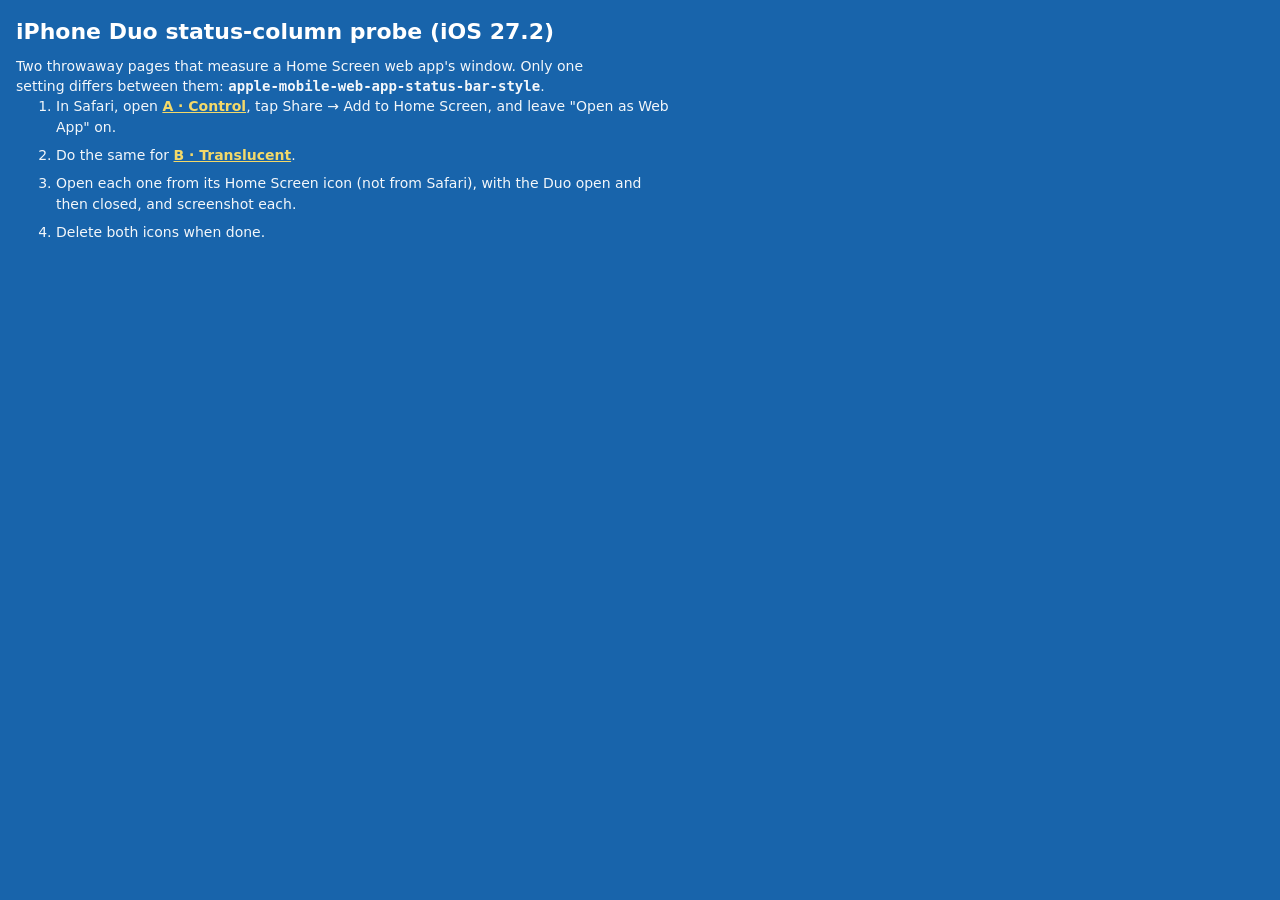
<file: index.html>
<!doctype html>
<html lang="en" data-variant="control">
  <head>
    <meta charset="utf-8" />
    <meta name="viewport" content="width=device-width, initial-scale=1, viewport-fit=cover" />
    <link rel="stylesheet" href="probe.css" />
    <title>iPhone Duo status-column probe</title>
    <style>a{color:#ffe066;font-weight:700}li{margin:0 0 8px}</style>
  </head>
  <body>
    <main>
      <p class="tag">iPhone Duo status-column probe (iOS 27.2)</p>
      <p class="key">Two throwaway pages that measure a Home Screen web app's window. Only one setting differs between them:
        <b>apple-mobile-web-app-status-bar-style</b>.</p>
      <ol class="key">
        <li>In Safari, open <a href="control/">A · Control</a>, tap Share → Add to Home Screen, and leave "Open as Web App" on.</li>
        <li>Do the same for <a href="translucent/">B · Translucent</a>.</li>
        <li>Open each one from its Home Screen icon (not from Safari), with the Duo open and then closed, and screenshot each.</li>
        <li>Delete both icons when done.</li>
      </ol>
    </main>
  </body>
</html>
</file>
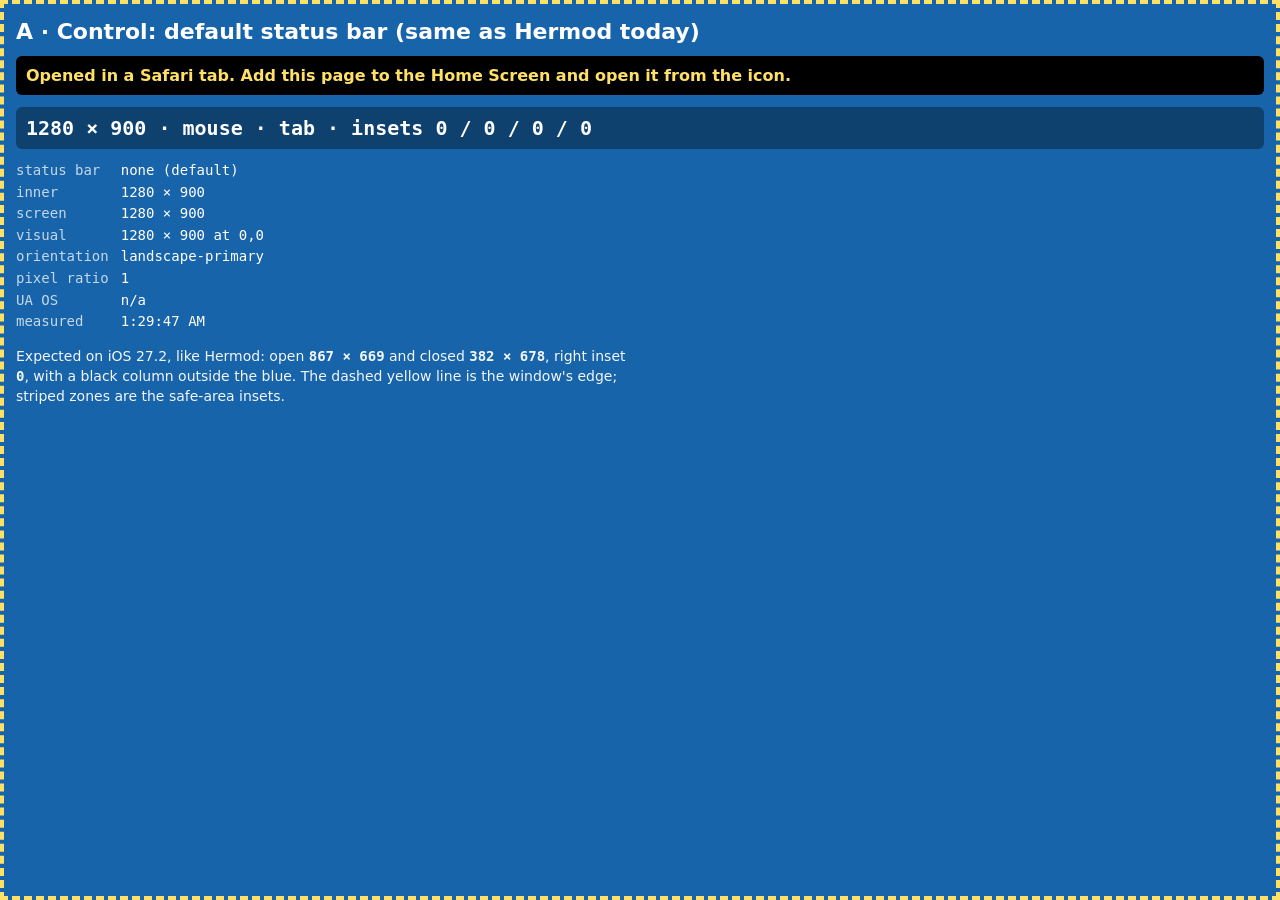
<file: control/index.html>
<!doctype html>
<html lang="en" data-variant="control">
  <head>
    <meta charset="utf-8" />
    <meta name="viewport" content="width=device-width, initial-scale=1, viewport-fit=cover" />
    <meta name="theme-color" content="#080C0F" />
    <meta name="apple-mobile-web-app-capable" content="yes" />
    <meta name="apple-mobile-web-app-title" content="Control" />
    <link rel="manifest" href="manifest.webmanifest" />
    <link rel="stylesheet" href="../probe.css" />
    <title>Duo probe A · Control</title>
  </head>
  <body>
    <div class="zone t"></div><div class="zone r"></div><div class="zone b"></div><div class="zone l"></div>
    <div class="frame"></div>
    <main>
      <p class="tag">A · Control: default status bar (same as Hermod today)</p>
      <p class="warn" id="warn" hidden>Opened in a Safari tab. Add this page to the Home Screen and open it from the icon.</p>
      <p class="line" id="line">measuring…</p>
      <dl id="details"></dl>
      <p class="key">Expected on iOS 27.2, like Hermod: open <b>867 × 669</b> and closed <b>382 × 678</b>,
        right inset <b>0</b>, with a black column outside the blue. The dashed yellow line is the window's edge;
        striped zones are the safe-area insets.</p>
    </main>
    <script src="../probe.js"></script>
  </body>
</html>
</file>
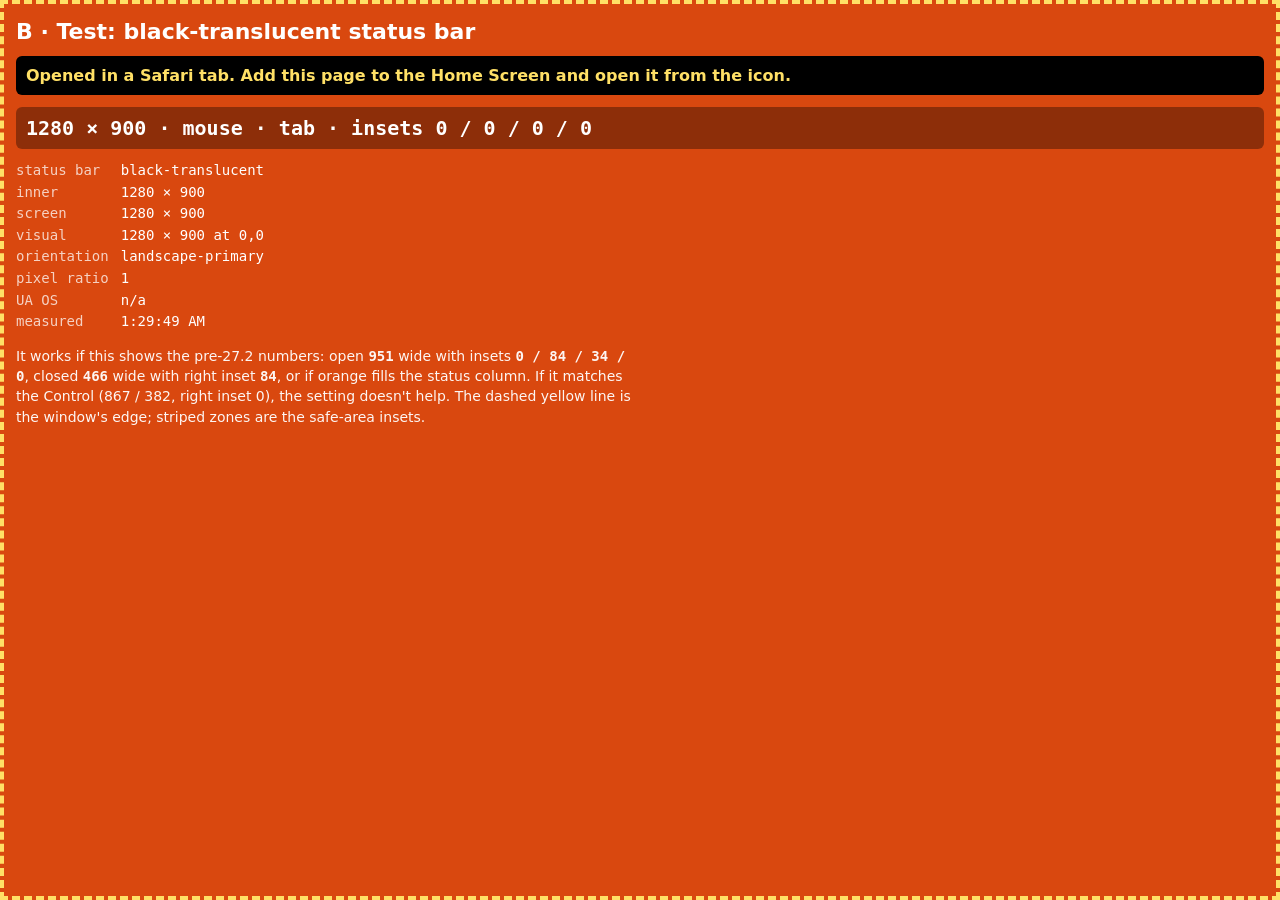
<file: translucent/index.html>
<!doctype html>
<html lang="en" data-variant="translucent">
  <head>
    <meta charset="utf-8" />
    <meta name="viewport" content="width=device-width, initial-scale=1, viewport-fit=cover" />
    <meta name="theme-color" content="#080C0F" />
    <meta name="apple-mobile-web-app-capable" content="yes" />
    <meta name="apple-mobile-web-app-title" content="Translucent" />
    <meta name="apple-mobile-web-app-status-bar-style" content="black-translucent" />
    <link rel="manifest" href="manifest.webmanifest" />
    <link rel="stylesheet" href="../probe.css" />
    <title>Duo probe B · Translucent</title>
  </head>
  <body>
    <div class="zone t"></div><div class="zone r"></div><div class="zone b"></div><div class="zone l"></div>
    <div class="frame"></div>
    <main>
      <p class="tag">B · Test: black-translucent status bar</p>
      <p class="warn" id="warn" hidden>Opened in a Safari tab. Add this page to the Home Screen and open it from the icon.</p>
      <p class="line" id="line">measuring…</p>
      <dl id="details"></dl>
      <p class="key">It works if this shows the pre-27.2 numbers: open <b>951</b> wide with insets
        <b>0 / 84 / 34 / 0</b>, closed <b>466</b> wide with right inset <b>84</b>, or if orange fills the status column.
        If it matches the Control (867 / 382, right inset 0), the setting doesn't help. The dashed yellow line is the
        window's edge; striped zones are the safe-area insets.</p>
    </main>
    <script src="../probe.js"></script>
  </body>
</html>
</file>
<file: probe.css>
html{min-height:100%;background:var(--bg);color:#fff;font:16px/1.45 -apple-system,system-ui,sans-serif;-webkit-text-size-adjust:100%}
html[data-variant=control]{--bg:#1864ab}
html[data-variant=translucent]{--bg:#d9480f}
body{margin:0;min-height:100vh}
/* The window's edges, and the safe-area insets drawn as striped zones. */
.frame{position:fixed;inset:0;border:4px dashed #ffe066;box-sizing:border-box;pointer-events:none;z-index:2}
.zone{position:fixed;pointer-events:none;z-index:1;background:repeating-linear-gradient(45deg,rgba(0,0,0,.45) 0 8px,rgba(0,0,0,.15) 8px 16px)}
.zone.t{top:0;left:0;right:0;height:env(safe-area-inset-top,0px)}
.zone.r{top:0;right:0;bottom:0;width:env(safe-area-inset-right,0px)}
.zone.b{left:0;right:0;bottom:0;height:env(safe-area-inset-bottom,0px)}
.zone.l{top:0;left:0;bottom:0;width:env(safe-area-inset-left,0px)}
main{position:relative;z-index:3;padding:calc(env(safe-area-inset-top,0px) + 16px) calc(env(safe-area-inset-right,0px) + 16px) calc(env(safe-area-inset-bottom,0px) + 16px) calc(env(safe-area-inset-left,0px) + 16px)}
.tag{margin:0 0 8px;font-weight:700;font-size:22px}
.line{margin:0 0 12px;font:700 20px/1.3 ui-monospace,Menlo,monospace;background:rgba(0,0,0,.35);padding:8px 10px;border-radius:6px}
.warn{margin:0 0 12px;padding:8px 10px;background:#000;color:#ffe066;border-radius:6px;font-weight:600}
.warn[hidden]{display:none}
dl{display:grid;grid-template-columns:max-content 1fr;gap:2px 12px;margin:0 0 14px;font:14px/1.4 ui-monospace,Menlo,monospace}
dt{opacity:.75}
dd{margin:0;word-break:break-word}
.key{margin:0;font-size:14px;max-width:44em;opacity:.95}
.key b{font-family:ui-monospace,Menlo,monospace}
</file>
